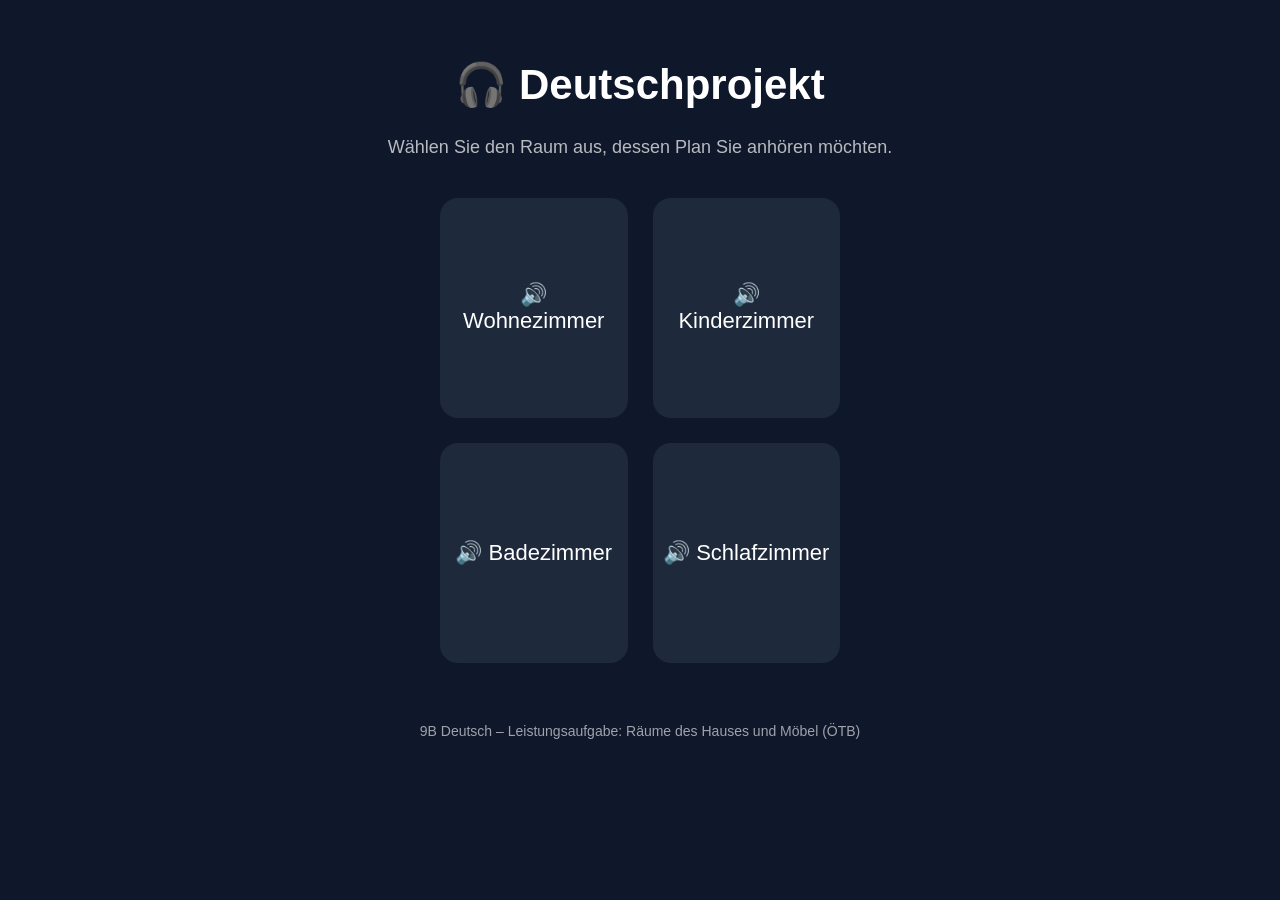
<file: index.html>
<!DOCTYPE html>
<html lang="en">

  <head>
    <meta charset="UTF-8">
    <title>Untitled</title>
    <link rel="stylesheet" href="./style.css">

  </head>
    
  <body>
  <h1>🎧 Deutschprojekt</h1>
<p>Wählen Sie den Raum aus, dessen Plan Sie anhören möchten.</p>

<div class="grid">
  <a href="page1.html">🔊 Wohnezimmer</a>
  <a href="page2.html">🔊 Kinderzimmer</a>
  <a href="page3.html">🔊 Badezimmer</a>
  <a href="page4.html">🔊 Schlafzimmer</a>
</div>
<footer class="footer">
  9B Deutsch – Leistungsaufgabe: Räume des Hauses und Möbel (ÖTB)
</footer>
    
  </body>
  
</html>
</file>
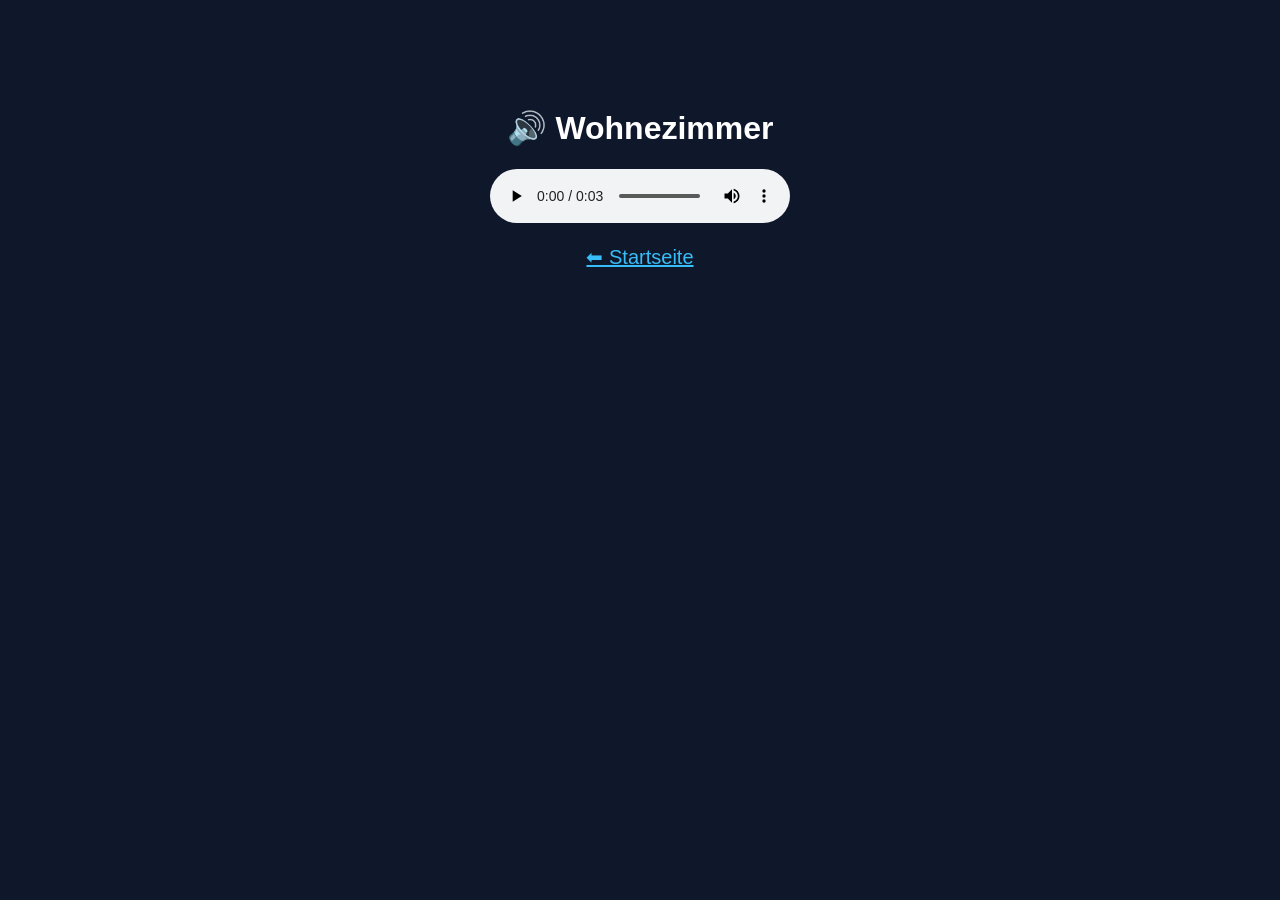
<file: page1.html>
<!DOCTYPE html>
<html>
<head>
<meta charset="UTF-8">
<title>Ses 1</title>
<style>
body{
  background:#0f172a;
  color:white;
  text-align:center;
  padding-top:80px;
  font-family:Arial;
}
a{color:#38bdf8;font-size:20px;}
</style>
</head>
<body>

<h1>🔊 Wohnezimmer</h1>

<audio autoplay controls>
  <source src="1.mp3" type="audio/mpeg">
</audio>

<br><br>
<a href="index.html">⬅ Startseite</a>

</body>
</html>
</file>
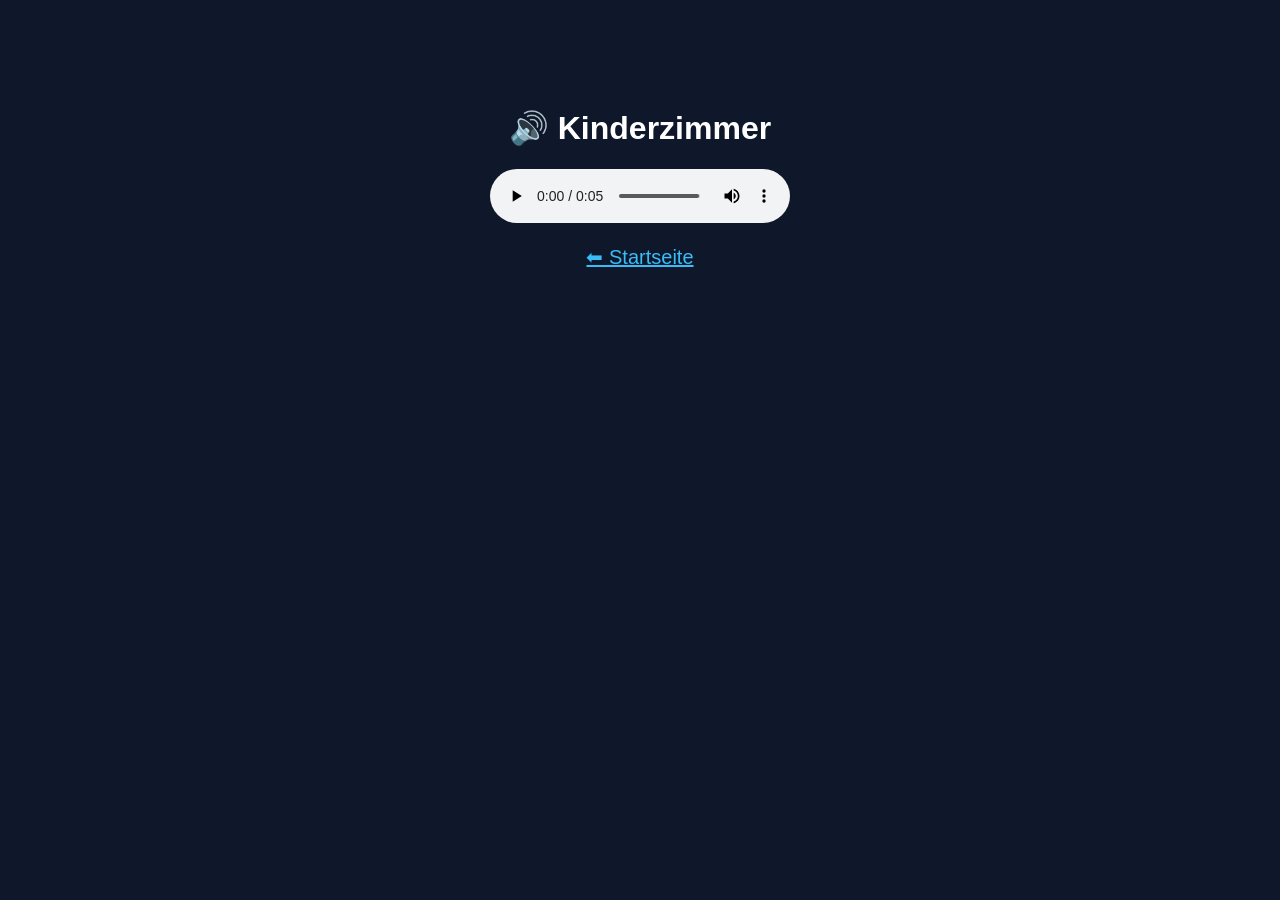
<file: page2.html>
<!DOCTYPE html>
<html>
<head>
<meta charset="UTF-8">
<title>Ses 1</title>
<style>
body{
  background:#0f172a;
  color:white;
  text-align:center;
  padding-top:80px;
  font-family:Arial;
}
a{color:#38bdf8;font-size:20px;}
</style>
</head>
<body>

<h1>🔊 Kinderzimmer</h1>

<audio autoplay controls>
  <source src="2.mp3" type="audio/mpeg">
</audio>

<br><br>
<a href="index.html">⬅ Startseite</a>

</body>
</html>
</file>
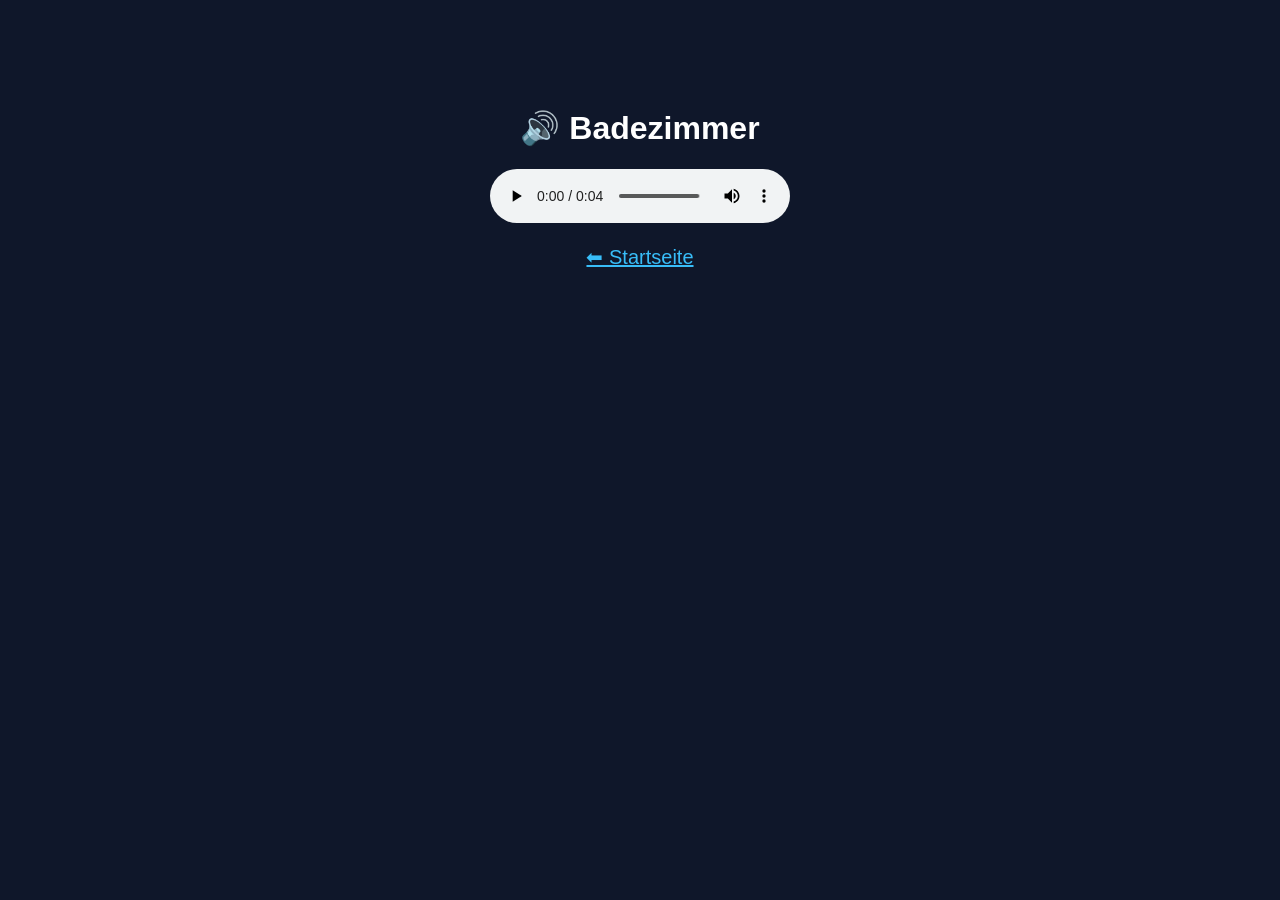
<file: page3.html>
<!DOCTYPE html>
<html>
<head>
<meta charset="UTF-8">
<title>Ses 1</title>
<style>
body{
  background:#0f172a;
  color:white;
  text-align:center;
  padding-top:80px;
  font-family:Arial;
}
a{color:#38bdf8;font-size:20px;}
</style>
</head>
<body>

<h1>🔊 Badezimmer</h1>

<audio autoplay controls>
  <source src="3.mp3" type="audio/mpeg">
</audio>

<br><br>
<a href="index.html">⬅ Startseite</a>

</body>
</html>
</file>
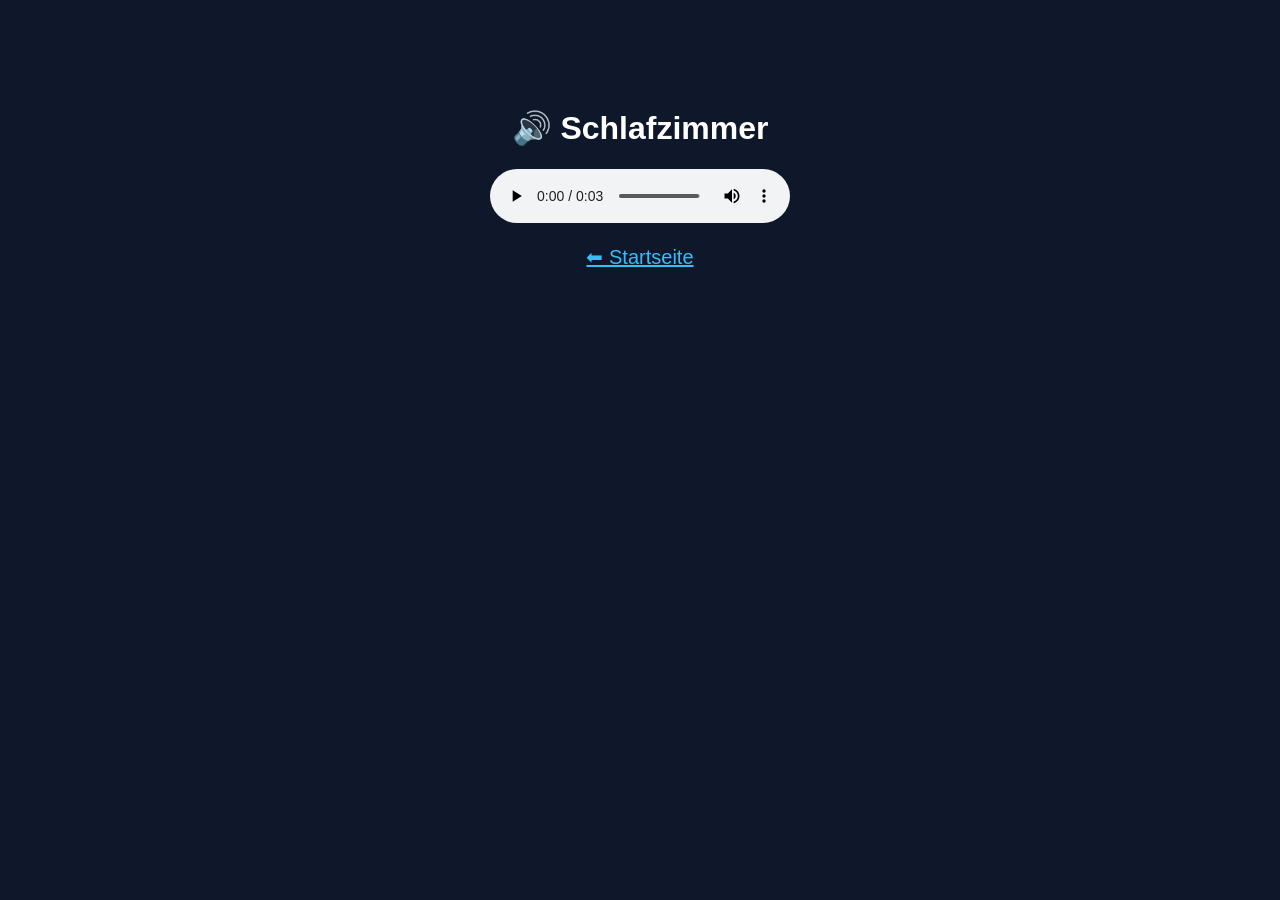
<file: page4.html>
<!DOCTYPE html>
<html>
<head>
<meta charset="UTF-8">
<title>Ses 1</title>
<style>
body{
  background:#0f172a;
  color:white;
  text-align:center;
  padding-top:80px;
  font-family:Arial;
}
a{color:#38bdf8;font-size:20px;}
</style>
</head>
<body>

<h1>🔊 Schlafzimmer</h1>

<audio autoplay controls>
  <source src="4.mp3" type="audio/mpeg">
</audio>

<br><br>
<a href="index.html">⬅ Startseite</a>

</body>
</html>
</file>
<file: style.css>
/* Genel ayarlar */
body{
  background:#0f172a;
  color:white;
  font-family:Arial, Helvetica, sans-serif;
  text-align:center;
  margin:0;
  padding:20px;
}

/* Başlık */
h1{
  font-size:42px;
  margin-top:40px;
}

p{
  opacity:0.7;
  font-size:18px;
}

/* Buton grid */
.grid{
  display:grid;
  grid-template-columns:repeat(2,1fr);
  gap:25px;
  max-width:400px;
  margin:40px auto;
}

/* Buton tasarımı */
a{
  background:#1e293b;
  padding:40px 10px;
  text-decoration:none;
  color:white;
  border-radius:18px;
  font-size:22px;
  transition:0.3s;
}

a:hover{
  background:#38bdf8;
  transform:scale(1.05);
}

/* 📱 MOBİL TASARIM */
@media (max-width:600px){

  h1{
    font-size:32px;
  }

  p{
    font-size:16px;
  }

  .grid{
    grid-template-columns:1fr; /* butonlar alt alta */
    max-width:280px;
  }

  a{
    font-size:20px;
    padding:30px 10px;
  }

}
/* Kart içini mükemmel ortalama (Badezimmer sorunu çözülür) */
.grid a{
  display:flex;
  align-items:center;
  justify-content:center;
  text-align:center;
  min-height:140px;
}

/* Alt yazı tasarımı */
.footer{
  margin-top:60px;
  opacity:0.6;
  font-size:14px;
}
</file>
